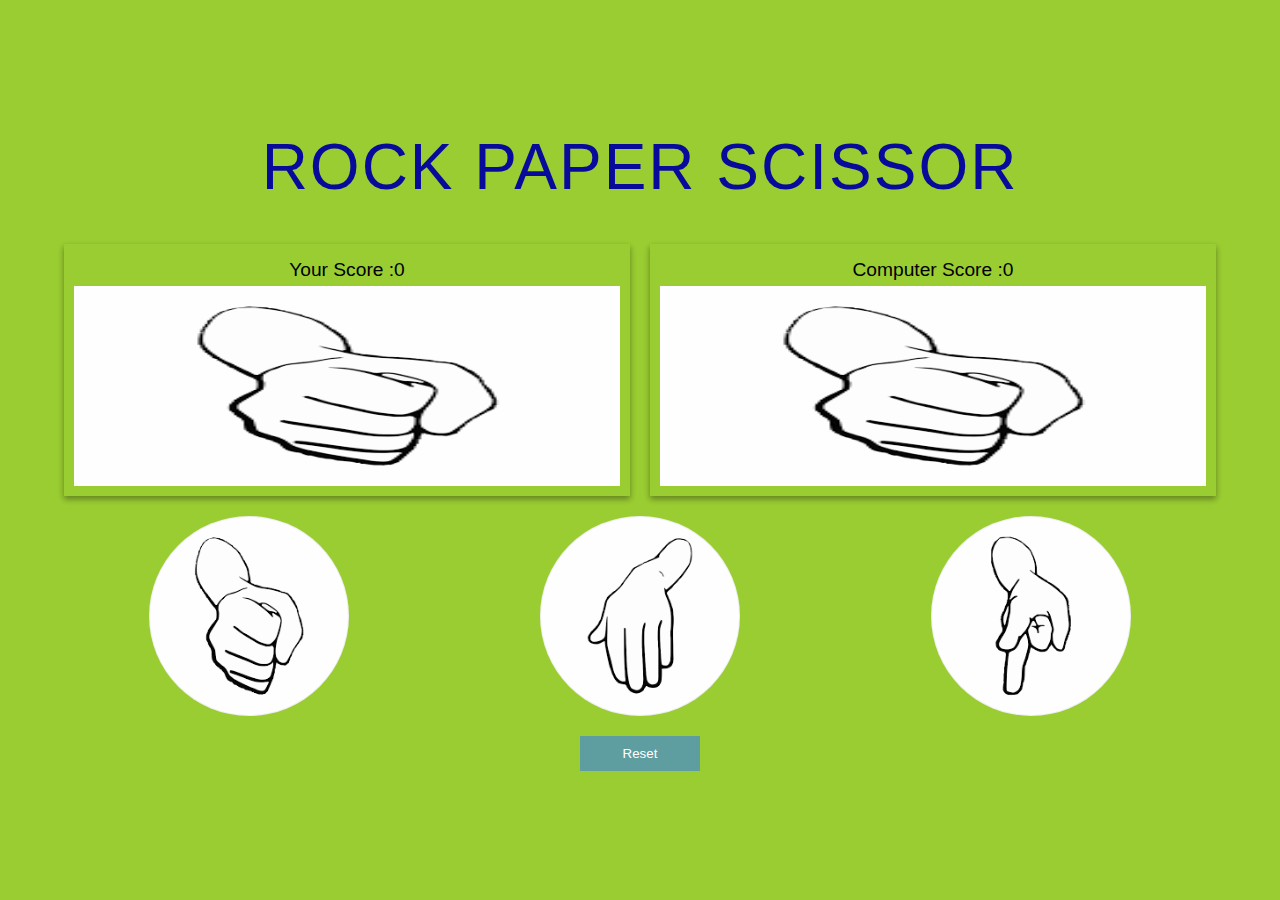
<file: index.html>
<!DOCTYPE html>
<html lang="en">
<head>
  <meta charset="UTF-8">
  <meta name="viewport" content="width=device-width, initial-scale=1.0">
  <title>Rock Paper Scissors</title>
  <link rel="stylesheet" href="./styles.css">
</head>
<body onload="resultFunction()">

  <div class="container">

    <div class="box">

      <p class="title">ROCK PAPER SCISSOR</p>
      
      <div class="display">
        <div class="playerDisplay card">
          <div class="playerScore">Your Score :<span class='youScored'>0</span></div>
          <div class="playerMove moveResult">
            <img src="./rock.png" class="playerSelectedMove" alt="hand sowing rock gesture">
          </div>
        </div>
        <div class="computerDisplay card">
          <div class="computerScore">Computer Score :<span class="computerScored">0</span></div>
          <div class="computerMove moveResult">
            <img src="./rock.png" class="computerSelectedMove" alt="hand sowing rock gesture">
          </div>
        </div>
      </div>

      <div class="buttons">
        <button onclick="playGame(this.value)" value="rock" id="rock">
          <img src="./rock.png" alt="rock hand gesture">
        </button>
        <button onclick="playGame(this.value)" value="paper" id="paper">
          <img src="./paper.png" alt="paper hand gesture">
        </button>
        <button onclick="playGame(this.value)" value="scissor" id="scissor">
          <img src="./scissor.png" alt="scissor hand gesture">
        </button>
      </div>    
      
      <button onclick="reset()" class="reset-btn">Reset</button>    

    </div>

  </div>

  <script>
    let computerMove ='';
    let score = JSON.parse(localStorage.getItem('gameResult')) || {tieScore:0, computerScore:0, yourScore:0 };
    // document.querySelector('#result').innerHTML = 'Start the Game';

    function pickComputerMove(){
  
      let randomNumber = Math.random();
  
      if (randomNumber >=0 && randomNumber<1/3){
        return computerMove ="rock";
      }
      else if (randomNumber >=1/3 && randomNumber<2/3){
        return computerMove ="papper";
      } 
      else if (randomNumber >=2/3 && randomNumber<1){
        return computerMove ="scissor";
      }
    }
  
    function playGame(playerMove){   
  
  pickComputerMove();

  if (playerMove === 'rock'){ 
    document.querySelector('.playerSelectedMove').setAttribute('src','./rock.png');
    if(computerMove === 'rock'){
      score.tieScore +=1;
      document.querySelector('.computerSelectedMove').setAttribute('src','./rock.png');
    } else if(computerMove === 'papper'){
      score.computerScore +=1;
      document.querySelector('.computerSelectedMove').setAttribute('src','./paper.png');
    } else if(computerMove === 'scissor'){
      score.yourScore +=1
      document.querySelector('.computerSelectedMove').setAttribute('src','./scissor.png');
    }
  } 

  else if (playerMove === 'paper'){
    document.querySelector('.playerSelectedMove').setAttribute('src','./paper.png');
    if(computerMove === 'rock'){
      score.yourScore +=1;
      document.querySelector('.computerSelectedMove').setAttribute('src','./rock.png');
    } else if(computerMove === 'papper'){
      score.tieScore +=1;
      document.querySelector('.computerSelectedMove').setAttribute('src','./paper.png');
    } else if(computerMove === 'scissor'){
      score.computerScore +=1;
      document.querySelector('.computerSelectedMove').setAttribute('src','./scissor.png');
    }
  }  

  else if (playerMove === 'scissor'){
    document.querySelector('.playerSelectedMove').setAttribute('src','./scissor.png')
    if(computerMove === 'rock'){
      score.computerScore +=1;
      document.querySelector('.computerSelectedMove').setAttribute('src','./rock.png');
    } else if(computerMove === 'papper'){
      score.yourScore +=1;
      document.querySelector('.computerSelectedMove').setAttribute('src','./paper.png');
    } else if(computerMove === 'scissor'){
      score.tieScore +=1
      document.querySelector('.computerSelectedMove').setAttribute('src','./scissor.png');
    }
  }

  localStorage.setItem('gameResult', JSON.stringify(score));
  resultFunction();
}
  
function reset(){
      localStorage.removeItem('gameResult');
      score.tieScore =0;
      score.yourScore = 0;
      score.computerScore = 0;
      resultFunction();
      // document.querySelector('#result').innerText = 'Game Reset';
    }
    
    function resultFunction(){
      let score = JSON.parse(localStorage.getItem('gameResult')) || {tieScore:0, computerScore:0, yourScore:0 };
      document.querySelector('.youScored').innerHTML= `${score.yourScore}`;
      document.querySelector('.computerScored').innerHTML= `${score.computerScore}`;
    }
  </script>
</body>

</html>
</file>
<file: styles.css>
* {
  padding: 0;
  margin: 0;
  box-sizing: border-box;
  font-family: Arial, sans-serif;
}

.container {
  display: grid;
  place-items: center;
  width: 100vw;
  height: 100vh;
  background-color: yellowgreen;
  overflow: hidden;
}

.box {
  width: 90%;
  max-width: 1200px;
  display: grid;
  grid-template-rows: auto 1fr auto;
  row-gap: 20px;
  align-items: center;
  justify-items: center;
  text-align: center;
}

.box .title {
  font-size: 2.5rem;
  letter-spacing: 2px;
  color: rgb(8, 10, 156);
  margin-bottom: 20px;
}

.display {
  display: grid;
  grid-template-columns: repeat(auto-fit,minmax(100px,1fr));
  gap: 20px;
  width: 100%;

}

.display .card {
  display: flex;
  flex-direction: column;
  justify-content: space-around;
  padding: 10px;
  box-shadow: rgba(0, 0, 0, 0.16) 0px 3px 6px, rgba(0, 0, 0, 0.23) 0px 3px 6px;
}

.playerScore, .computerScore {
  width: 100%;
  text-align: center;
  font-size: 1.2rem;
  padding: 5px 0;
}

.moveResult {
  width: 100%;
  height: 150px;
  display: flex;
  align-items: center;
  justify-content: center;
}

.moveResult img {
  width: 100%;
  height: 100%;
}

.resultDisplay {
  border: none;
  width: 170px;
  padding: 5px;
  text-align: center;
  color: rgb(47, 9, 237);
}

.buttons {
  display: grid;
  grid-template-columns: repeat(auto-fit, minmax(100px, 1fr));
  gap: 20px;
  width: 100%;
  justify-items: center;
}

.buttons > button {
  width: 100px;
  height: 100px;
  border-radius: 50%;
  border: none;
  overflow: hidden;
  display: flex;
  align-items: center;
  justify-content: center;
}

.buttons > button img:hover {
  transform: scale(1);
  background-color: white;
}

.buttons button > img {
  width: 90%;
  height: 90%;
  border-radius: 50%;
  transition: 0.4s;
  transform: scale(1.1);
}

.buttons button img:hover {
  box-shadow: 0px 0px 10px 10px white inset;
  border: 1px solid black;
}

.reset-btn {
  width: 120px;
  height: 35px;
  display: flex;
  align-items: center;
  justify-content: center;
  background-color: cadetblue;
  color: white;
  outline: none;
  border: none;
  transition: 0.3s;
}

.reset-btn:hover {
  box-shadow: 0px 0px 5px black, 0px 0px 5px whitesmoke inset;
}

/* Media Queries for different screen sizes */

@media (min-width: 768px) {
  .box .title {
    font-size: 3rem;
  }

  .moveResult {
    height: 200px;
  }

  .buttons > button {
    width: 150px;
    height: 150px;
  }
}

@media (min-width: 1024px) {
  .box .title {
    font-size: 4rem;
  }

  .buttons > button {
    width: 200px;
    height: 200px;
  }
}
</file>
